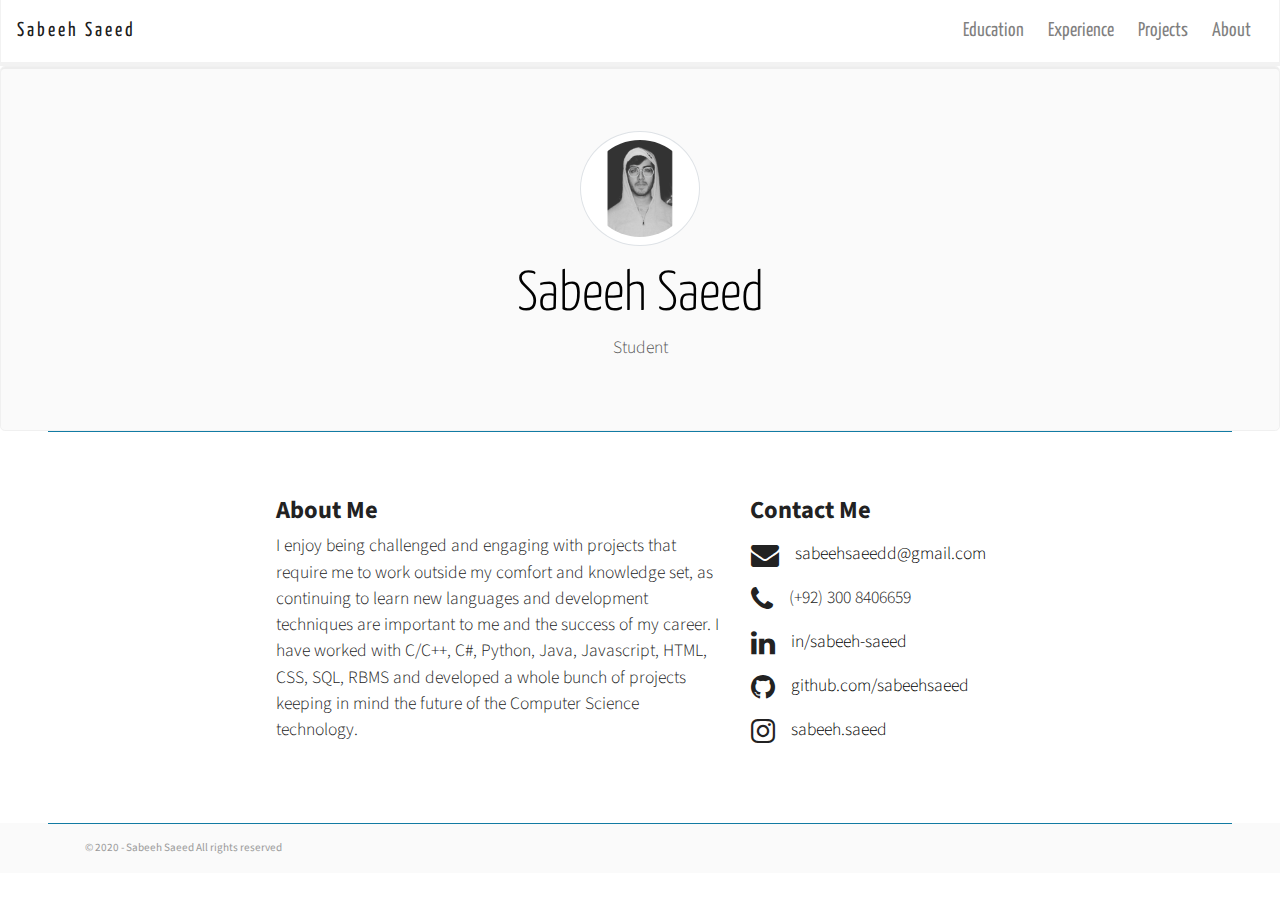
<file: index.html>
<!DOCTYPE html>
<html lang="en">
    <head>
        <title>Sabeeh Saeed - Home</title>
        <meta charset="utf-8">
        <meta name="viewport" content="width=device-width, initial-scale=1, shrink-to-fit=no">

        <!--<link rel="stylesheet" href="https://stackpath.bootstrapcdn.com/bootstrap/4.5.0/css/bootstrap.min.css" integrity="sha384-9aIt2nRpC12Uk9gS9baDl411NQApFmC26EwAOH8WgZl5MYYxFfc+NcPb1dKGj7Sk" crossorigin="anonymous">-->
        <link rel="stylesheet" href="./Assets/css/bootstrap-lumen.css">
        <link rel="stylesheet" href="./Assets/css/main.css">
        <link rel="stylesheet" href="https://fonts.googleapis.com/css?family=Changa">
       
    </head>


    <header>
     
        <nav class="navbar navbar-expand-lg navbar-light bg-light">
            <a class="navbar-brand" href="#">Sabeeh Saeed</a>
            <button class="navbar-toggler" type="button" data-toggle="collapse" data-target="#navbarColor03" aria-controls="navbarColor03" aria-expanded="false" aria-label="Toggle navigation">
            <span class="navbar-toggler-icon"></span>
            </button>
            
            
            <div class="collapse navbar-collapse" id="navbarColor03">
            <ul class="navbar-nav ml-auto">
                <li class="nav-item ">
                <a class="nav-link ml-1 mr-1" href="./Views/Education.html">Education <span class="sr-only">(current)</span></a>
                </li>
                <li class="nav-item">
                <a class="nav-link ml-1 mr-1" href="./Views/Experience.html">Experience</a>
                </li>
                <li class="nav-item ml-1 mr-1">
                <a class="nav-link" href="./Views/Projects.html">Projects</a>
                </li>
                <li class="nav-item ml-1 mr-1">
                <a class="nav-link" href="#">About</a>
                </li>
            </ul>
            
            </div>
        </nav>
     
    </header>

    <body>
        

        <div class="jumbotron text-center mb-0">
            <div class="text-center">
                <a>
                    <img class="border bg-white p-2 rounded-circle profile-picture mb-3" src="Assets/img/dp.png" >
                </a>
            </div>
            <div class="clearfix"> 
                <h1 class="display-4 text-center" >
                    <a href="https://www.linkedin.com/in/sabeeh-saeed/" target="_blank">Sabeeh Saeed</a>
                </h1>

            </div>
            <h2 class="text-secondary lead">
                Student
            </h2>
        </div>

        <hr class="bg-primary ml-5 mr-5 mt-0 mb-0">

        <main class="container p-3 my-5">
          
            <div class="clearfix">
                <div class="row">
                    <div class="col-lg-5 ml-auto" >
                        <h3 class="mb2 font-weight-bold">About Me</h3>
                        <p class="lead">I enjoy being challenged and engaging with projects 
                            that require me to work outside my comfort and knowledge set, as 
                            continuing to learn new languages and development techniques are 
                            important to me and the success of my career. I have worked with 
                            C/C++, C#, Python, Java, Javascript, HTML, CSS, SQL, RBMS and developed
                            a whole bunch of projects keeping in mind the future of the Computer
                            Science technology.
                        </p>
                    </div>

                    <div class="col-lg-3 mr-auto" >
                        <h3 class="mb2 font-weight-bold">Contact Me</h3>
                        <div class="row" >
                            <i class="fa fa-envelope fa-2x m-2 ml-3"></i>
                            <a class=" m-2 lead" href="mailto:sabeehsaeedd@gmail.com" target="_blank" style="color: black;">sabeehsaeedd@gmail.com</a>
                        </div>
                        <div class="row">
                            <i class="fa fa-phone fa-2x m-2 ml-3"></i>
                            <a class=" m-2 lead">(+92) 300 8406659</a>
                        </div>
                        <div class="row">
                            <i class="fa fa-linkedin fa-2x m-2 ml-3"></i>
                            <a class=" m-2 lead" href="https://linkedin.com/in/sabeeh-saeed" target="_blank" style="color: black;">in/sabeeh-saeed</a>
                        </div>
                  
                        <div class="row">
                            <i class="fa fa-github fa-2x m-2 ml-3"></i>
                            <a class=" m-2 lead" href="https://github.com/sabeehsaeed" target="_blank" style="color: black;" >github.com/sabeehsaeed</a>
                        </div>
                        <div class="row">
                            <i class="fa fa-instagram fa-2x m-2 ml-3"></i>
                            <a class=" m-2 lead" href="https://instagram.com/sabeeh.saeed" target="_blank" style="color: black;">sabeeh.saeed</a>
                        </div>
                   
                       
                    </div>

                </div>
            </div>
        </main>
	<!-- Start of ChatBot (www.chatbot.com) code -->
	<script type="text/javascript">
	    window.__be = window.__be || {};
	    window.__be.id = "60547860be8818000724b756";
	    (function() {
		var be = document.createElement('script'); be.type = 'text/javascript'; be.async = true;
		be.src = ('https:' == document.location.protocol ? 'https://' : 'http://') + 'cdn.chatbot.com/widget/plugin.js';
		var s = document.getElementsByTagName('script')[0]; s.parentNode.insertBefore(be, s);
	    })();
	</script>
	<!-- End of ChatBot code -->
    </body>     

   <footer>
       <hr class="bg-primary mx-5">
       <div class="container">
           <div class="row">
               <div class="col-lg-5 mr-auto ml-0">
                    <p class="lead small text-muted">&copy; 2020 - Sabeeh Saeed All rights reserved</p>
               </div>
               <div class="col-lg-5 ml-0">
                    
               </div>
           </div>
       </div>
   </footer>


    <script src="https://code.jquery.com/jquery-3.5.1.slim.min.js" integrity="sha384-DfXdz2htPH0lsSSs5nCTpuj/zy4C+OGpamoFVy38MVBnE+IbbVYUew+OrCXaRkfj" crossorigin="anonymous"></script>
    <script src="https://stackpath.bootstrapcdn.com/bootstrap/4.5.0/js/bootstrap.min.js" integrity="sha384-OgVRvuATP1z7JjHLkuOU7Xw704+h835Lr+6QL9UvYjZE3Ipu6Tp75j7Bh/kR0JKI" crossorigin="anonymous"></script>             
</html>
</file>
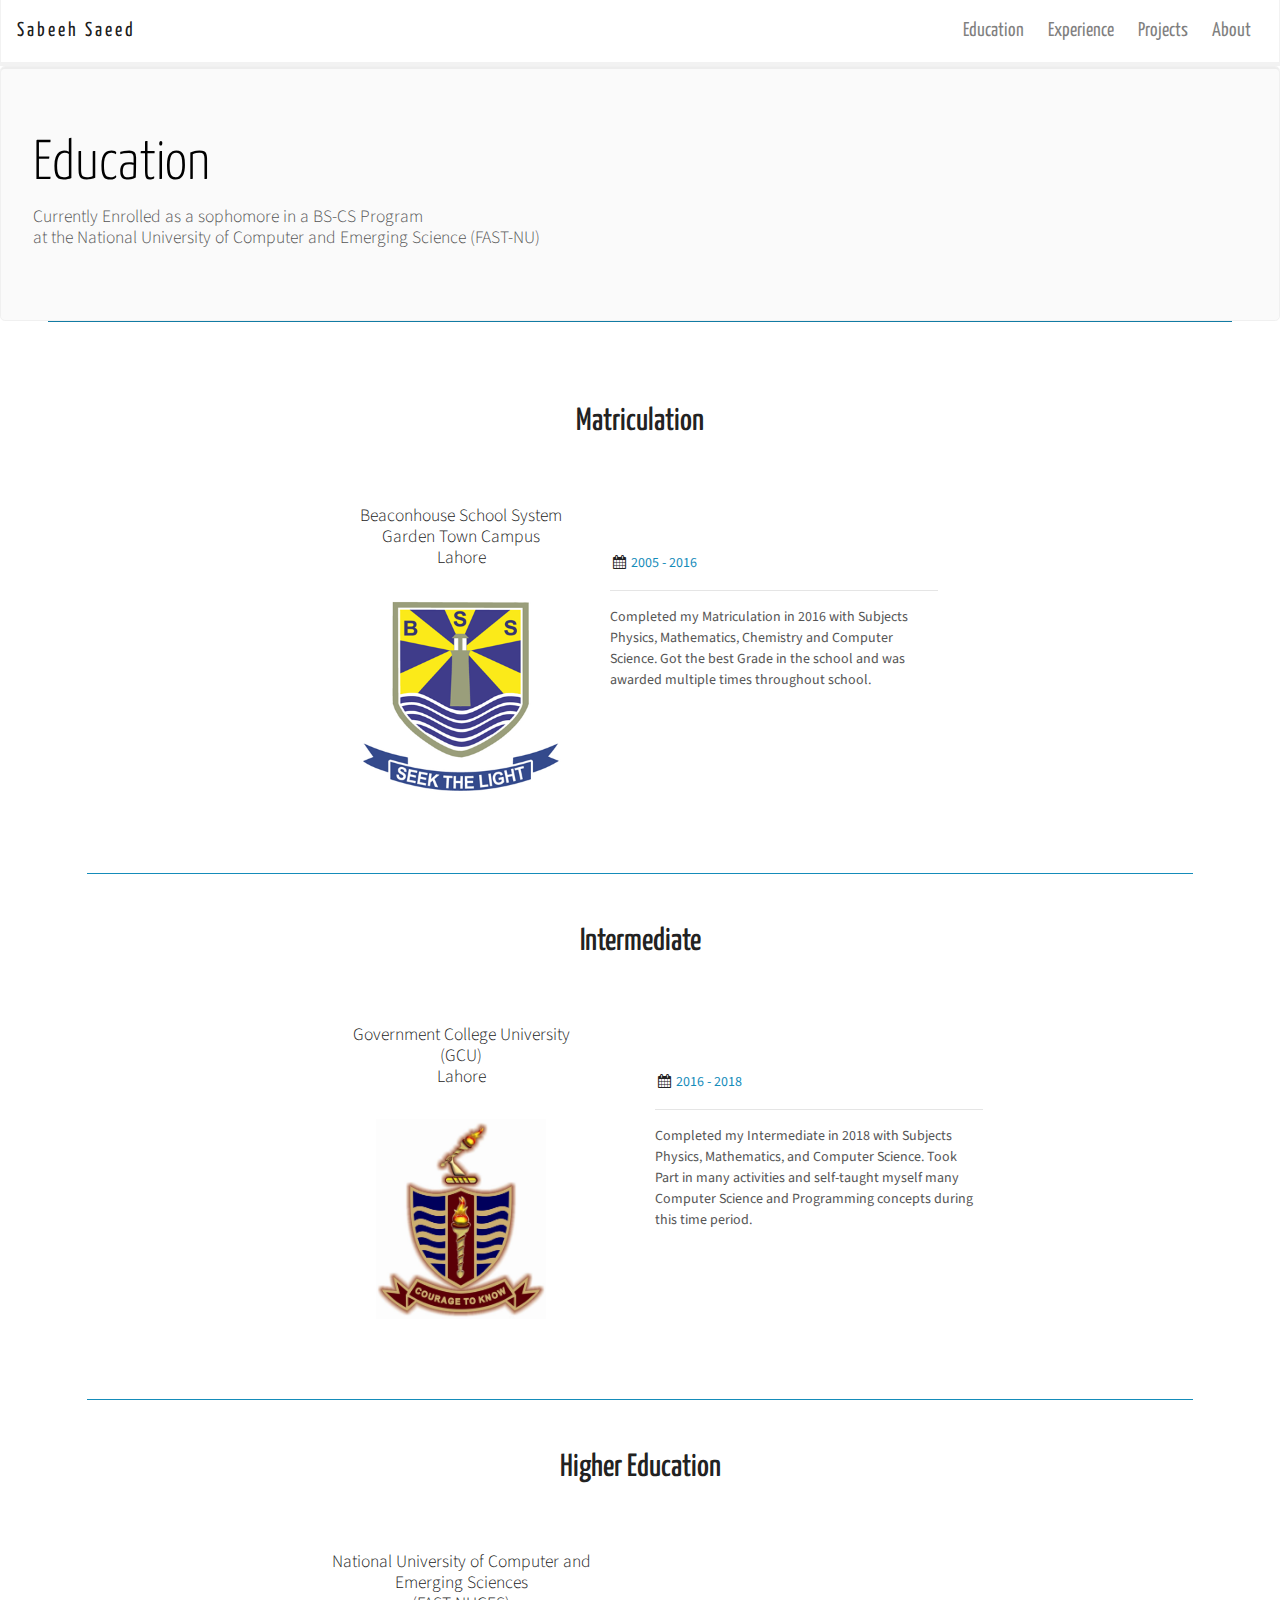
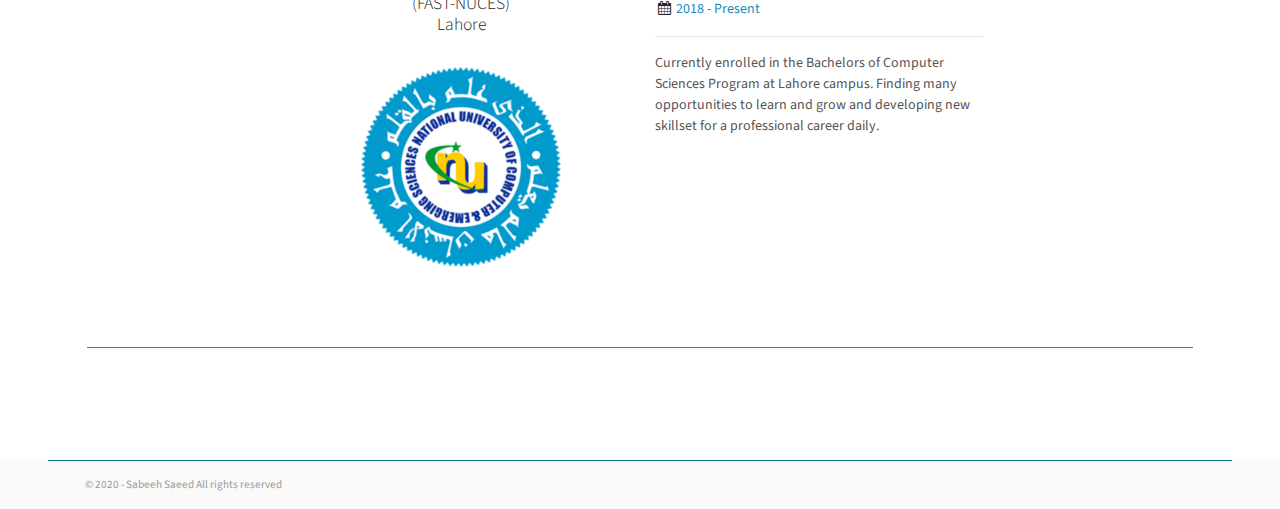
<file: Views/Education.html>
<!DOCTYPE html>
<html lang="en">
    <head>
        <title>Sabeeh Saeed - Education</title>
        <meta charset="utf-8">
        <meta name="viewport" content="width=device-width, initial-scale=1, shrink-to-fit=no">

        <!--<link rel="stylesheet" href="https://stackpath.bootstrapcdn.com/bootstrap/4.5.0/css/bootstrap.min.css" integrity="sha384-9aIt2nRpC12Uk9gS9baDl411NQApFmC26EwAOH8WgZl5MYYxFfc+NcPb1dKGj7Sk" crossorigin="anonymous">-->
        <link rel="stylesheet" type="text/css" href="../Assets/css/bootstrap-lumen.css">
        <link rel="stylesheet" href="../Assets/css/main.css">
    </head>


    <header>
     
        <nav class="navbar navbar-expand-lg navbar-light bg-light">
            <a class="navbar-brand" href="../index.html">Sabeeh Saeed</a>
            <button class="navbar-toggler" type="button" data-toggle="collapse" data-target="#navbarColor03" aria-controls="navbarColor03" aria-expanded="false" aria-label="Toggle navigation">
            <span class="navbar-toggler-icon"></span>
            </button>
            
            
            <div class="collapse navbar-collapse" id="navbarColor03">
            <ul class="navbar-nav ml-auto">
                <li class="nav-item ">
                <a class="nav-link ml-1 mr-1" href="#">Education <span class="sr-only">(current)</span></a>
                </li>
                <li class="nav-item">
                <a class="nav-link ml-1 mr-1" href="./Experience.html">Experience</a>
                </li>
                <li class="nav-item ml-1 mr-1">
                <a class="nav-link" href="./Projects.html">Projects</a>
                </li>
                <li class="nav-item ml-1 mr-1">
                <a class="nav-link" href="#">About</a>
                </li>
            </ul>
            
            </div>
        </nav>
     
    </header>

    <body>
        
    

        <div class="jumbotron mb-0 ">
            <div class="clearfix"> 
                <h1 class="display-4" >
                    <a>Education</a>
                </h1>
            </div>
            <h2 class="text-secondary lead">
                Currently Enrolled as a sophomore in a BS-CS Program <br> at the National University
                of Computer and Emerging Science (FAST-NU)
            </h2>
        </div>

        <hr class="bg-primary ml-5 mr-5 mt-0 mb-0">

        
        <main class="container p-3 my-5">
            
            <div class="clearfix m-3">
                <h3 class="YanoneKaffee text-center"> Matriculation</h3>
                <div class="row border-bottom border-primary mt-5 mb-5 p-3 pb-5">
                    <div class="col-lg-3 ml-auto" >
                        <h3 class="mb2 lead text-center ">Beaconhouse School System <br> Garden Town Campus<br>Lahore </h3>
                        <img class="ml-auto mr-auto schoollogo" src="../Assets/img/bss.png" style="display: block;"></img>
                    </div>
    
                    <div class="col-lg-4 mr-auto mt-5" >
                        <i class="fa fa-fw fa-calendar"></i>
                        <time class="text-primary" datetime="2005">
                            2005 - 2016
                        </time>
                        <hr>
                        <p class="text-secondary">
                            Completed my Matriculation in 2016 with Subjects Physics, Mathematics, Chemistry and
                            Computer Science. Got the best Grade in the school and was awarded multiple times
                            throughout school.
                        </p>
                    </div>
                </div>
            </div>

            <div class="clearfix m-3">
                <h3 class="YanoneKaffee text-center"> Intermediate</h3>
                <div class="row border-bottom border-primary mt-5 mb-5 p-3 pb-5">
                    <div class="col-lg-4 ml-auto" >
                        <h3 class="mb2 lead text-center">Government College University <br> (GCU)<br>Lahore </h3>
                        <img class="ml-auto mr-auto schoollogo" src="../Assets/img/gcu.png" style="display: block;"></img>
                    </div>
    
                    <div class="col-lg-4 mr-auto mt-5" >
                        <i class="fa fa-fw fa-calendar"></i>
                        <time class="text-primary" datetime="2005">
                            2016 - 2018
                        </time>
                        <hr>
                        <p class="text-secondary">
                            Completed my Intermediate in 2018 with Subjects Physics, Mathematics, and
                            Computer Science. Took Part in many activities and self-taught myself many
                            Computer Science and Programming concepts during this time period.
                        </p>
                    </div>
                </div>
            </div>

            <div class="clearfix m-3">
                <h3 class="YanoneKaffee text-center"> Higher Education</h3>
                <div class="row border-bottom border-primary mt-5 mb-5 p-3 pb-5">
                    <div class="col-lg-4 ml-auto" >
                        <h3 class="mb-2 lead text-center">National University of Computer and Emerging
                            Sciences <br> (FAST-NUCES)<br>Lahore </h3>
                        <img class="ml-auto mr-auto schoollogo" src="../Assets/img/fast.png" style="display: block;"></img>
                    </div>
    
                    <div class="col-lg-4 mr-auto mt-5" >
                        <i class="fa fa-fw fa-calendar"></i>
                        <time class="text-primary" datetime="2005">
                            2018 - Present
                        </time>
                        <hr>
                        <p class="text-secondary">
                            Currently enrolled in the Bachelors of Computer Sciences Program
                            at Lahore campus. Finding many opportunities to learn and grow
                            and developing new skillset for a professional career daily.
                        </p>
                    </div>
                </div>
            </div>
        </main>
        
        
    </body>     

   <footer>
       <hr class="bg-primary mx-5">
       <div class="container">
           <div class="row">
               <div class="col-lg-5 mr-auto ml-0">
                    <p class="lead small text-muted">&copy; 2020 - Sabeeh Saeed All rights reserved</p>
               </div>
               <div class="col-lg-5 ml-0">
                    
               </div>
           </div>
       </div>
   </footer>


    <script src="https://code.jquery.com/jquery-3.5.1.slim.min.js" integrity="sha384-DfXdz2htPH0lsSSs5nCTpuj/zy4C+OGpamoFVy38MVBnE+IbbVYUew+OrCXaRkfj" crossorigin="anonymous"></script>
    <script src="https://stackpath.bootstrapcdn.com/bootstrap/4.5.0/js/bootstrap.min.js" integrity="sha384-OgVRvuATP1z7JjHLkuOU7Xw704+h835Lr+6QL9UvYjZE3Ipu6Tp75j7Bh/kR0JKI" crossorigin="anonymous"></script>             
</html>
</file>
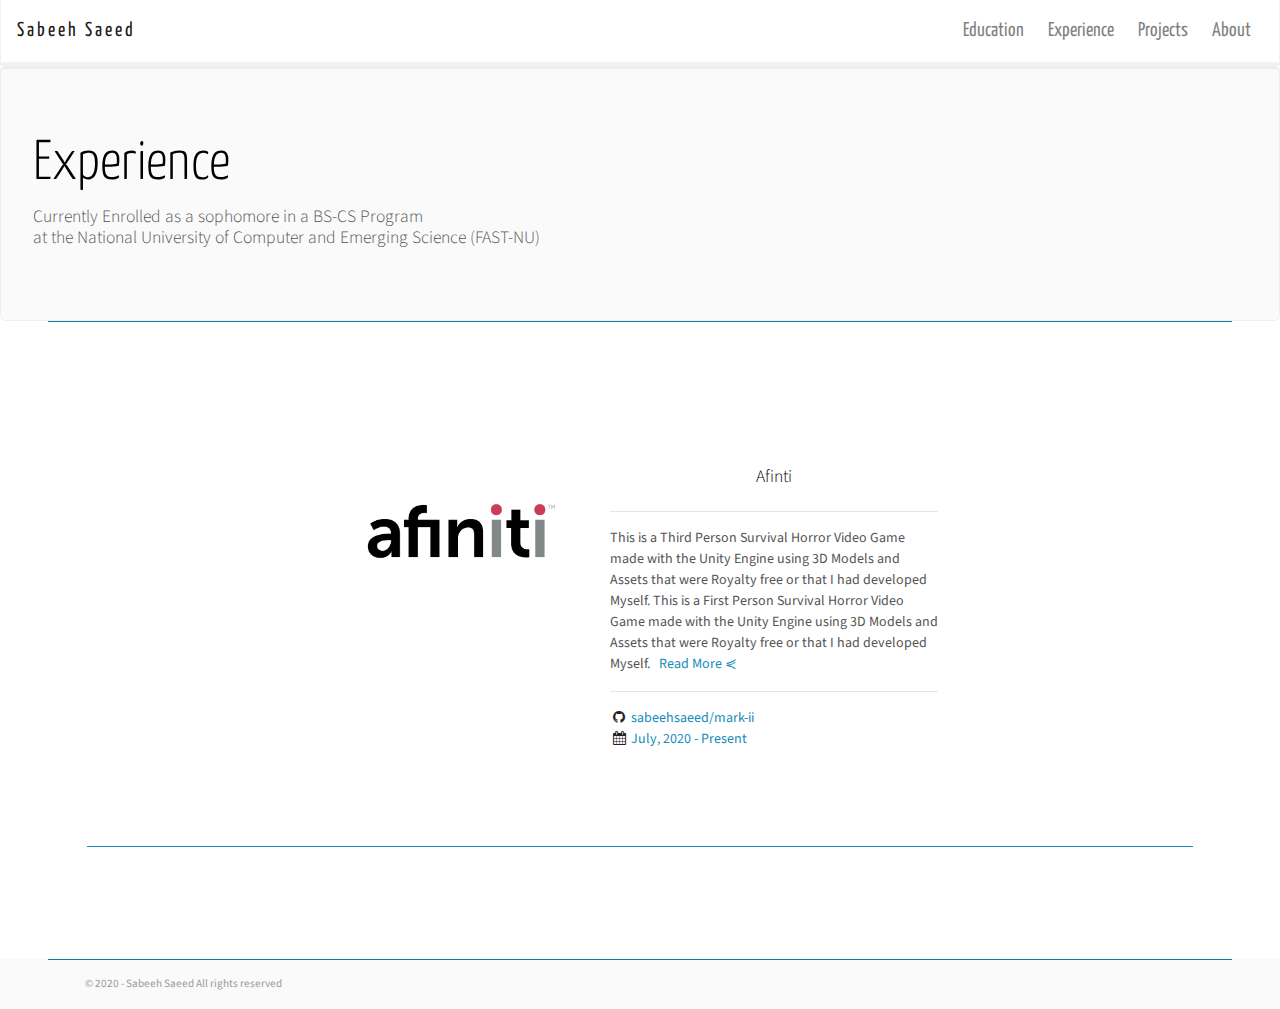
<file: Views/Experience.html>
<!DOCTYPE html>
<html lang="en">
    <head>
        <title>Sabeeh Saeed - Education</title>
        <meta charset="utf-8">
        <meta name="viewport" content="width=device-width, initial-scale=1, shrink-to-fit=no">

        <!--<link rel="stylesheet" href="https://stackpath.bootstrapcdn.com/bootstrap/4.5.0/css/bootstrap.min.css" integrity="sha384-9aIt2nRpC12Uk9gS9baDl411NQApFmC26EwAOH8WgZl5MYYxFfc+NcPb1dKGj7Sk" crossorigin="anonymous">-->
        <link rel="stylesheet" type="text/css" href="../Assets/css/bootstrap-lumen.css">
        <link rel="stylesheet" href="../Assets/css/main.css">
    </head>


    <header>
     
        <nav class="navbar navbar-expand-lg navbar-light bg-light">
            <a class="navbar-brand" href="../index.html">Sabeeh Saeed</a>
            <button class="navbar-toggler" type="button" data-toggle="collapse" data-target="#navbarColor03" aria-controls="navbarColor03" aria-expanded="false" aria-label="Toggle navigation">
            <span class="navbar-toggler-icon"></span>
            </button>
            
            
            <div class="collapse navbar-collapse" id="navbarColor03">
            <ul class="navbar-nav ml-auto">
                <li class="nav-item ">
                <a class="nav-link ml-1 mr-1" href="./Education.html">Education <span class="sr-only">(current)</span></a>
                </li>
                <li class="nav-item">
                <a class="nav-link ml-1 mr-1" href="#">Experience</a>
                </li>
                <li class="nav-item ml-1 mr-1">
                <a class="nav-link" href="./Projects.html">Projects</a>
                </li>
                <li class="nav-item ml-1 mr-1">
                <a class="nav-link" href="#">About</a>
                </li>
            </ul>
            
            </div>
        </nav>
     
    </header>

    <body>
        
    

        <div class="jumbotron mb-0 ">
            <div class="clearfix"> 
                <h1 class="display-4" >
                    <a>Experience</a>
                </h1>
            </div>
            <h2 class="text-secondary lead">
                Currently Enrolled as a sophomore in a BS-CS Program <br> at the National University
                of Computer and Emerging Science (FAST-NU)
            </h2>
        </div>

        <hr class="bg-primary ml-5 mr-5 mt-0 mb-0">

        
        <main class="container p-3 my-5">
            
            <div class="clearfix m-3">
                <div class="row border-bottom border-primary mt-5 mb-5 p-3 pb-5">
                    <div class="col-lg-3 ml-auto" >
                        <img class="mx-auto mt-5 schoollogo" src="../Assets/img/afiniti.png" style="display: block;"></img>
                    </div>
    
                    <div class="col-lg-4 mr-auto mt-3 pb-5" >
                    
                        <h3 class="mb-4 lead text-center" ><a href="#" style="color: black;">Afinti<br></a></h3>
                    
                        <hr>
                        <p class="text-secondary">
                            This is a Third Person Survival Horror Video Game made with the Unity 
                            Engine using 3D Models and Assets that were Royalty free or that I had
                            developed Myself. This is a First Person Survival Horror Video Game made 
                            with the Unity Engine using 3D Models and Assets that were Royalty free
                            or that I had developed Myself. 
                            <a href="./Projects/gd-0.html"> &nbsp; Read More &cuepr;</a>
                        </p>

                        <hr>

                        <div>
                            <i class="fa fa-fw fa-github"></i>
                            <a href="https://github.com/sabeehsaeed" target="_blank">sabeehsaeed/mark-ii</a>
                            <br>
                            <i class="fa fa-fw fa-calendar"></i>
                            <time class="text-primary" datetime="2005">
                                July, 2020 - Present
                            </time>
                        </div>
                    </div>
                </div>
            </div>

        </main>
        
        
    </body>     

   <footer>
       <hr class="bg-primary mx-5">
       <div class="container">
           <div class="row">
               <div class="col-lg-5 mr-auto ml-0">
                    <p class="lead small text-muted">&copy; 2020 - Sabeeh Saeed All rights reserved</p>
               </div>
               <div class="col-lg-5 ml-0">
                    
               </div>
           </div>
       </div>
   </footer>


    <script src="https://code.jquery.com/jquery-3.5.1.slim.min.js" integrity="sha384-DfXdz2htPH0lsSSs5nCTpuj/zy4C+OGpamoFVy38MVBnE+IbbVYUew+OrCXaRkfj" crossorigin="anonymous"></script>
    <script src="https://stackpath.bootstrapcdn.com/bootstrap/4.5.0/js/bootstrap.min.js" integrity="sha384-OgVRvuATP1z7JjHLkuOU7Xw704+h835Lr+6QL9UvYjZE3Ipu6Tp75j7Bh/kR0JKI" crossorigin="anonymous"></script>             
</html>
</file>
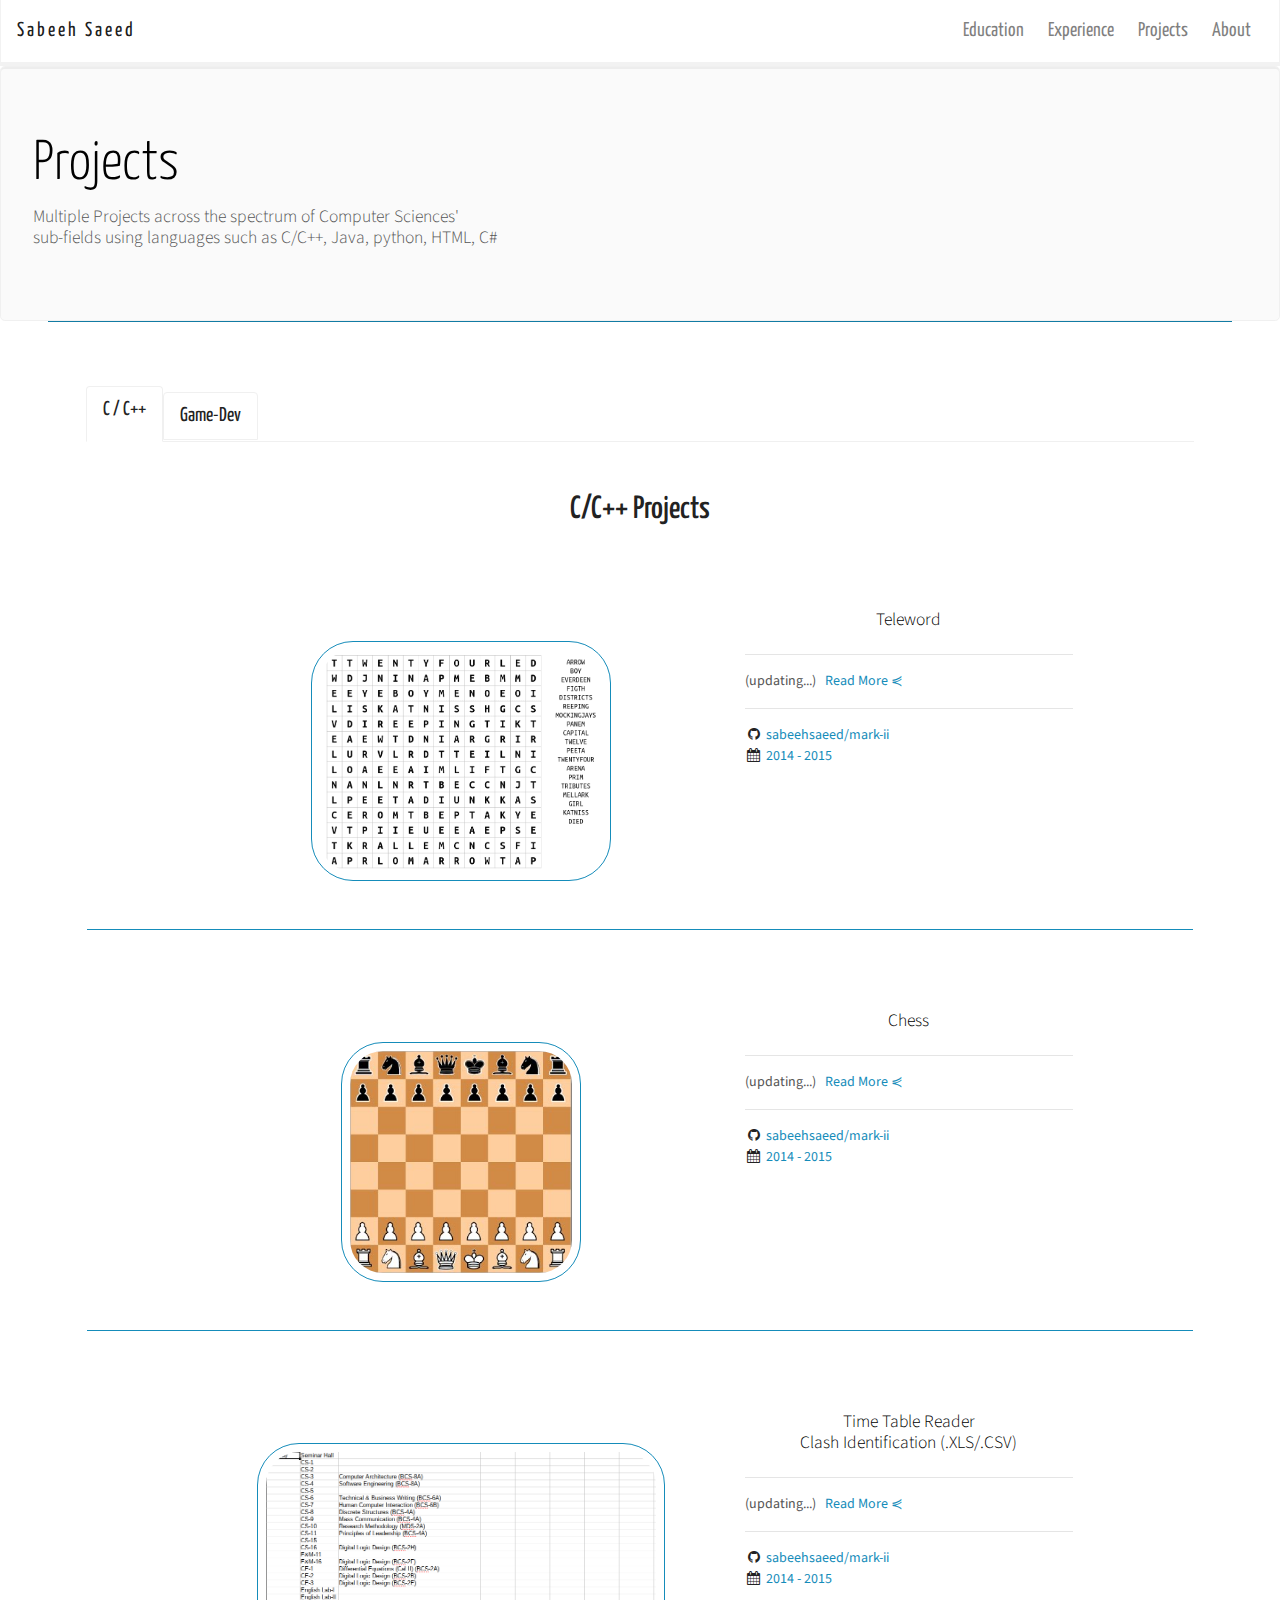
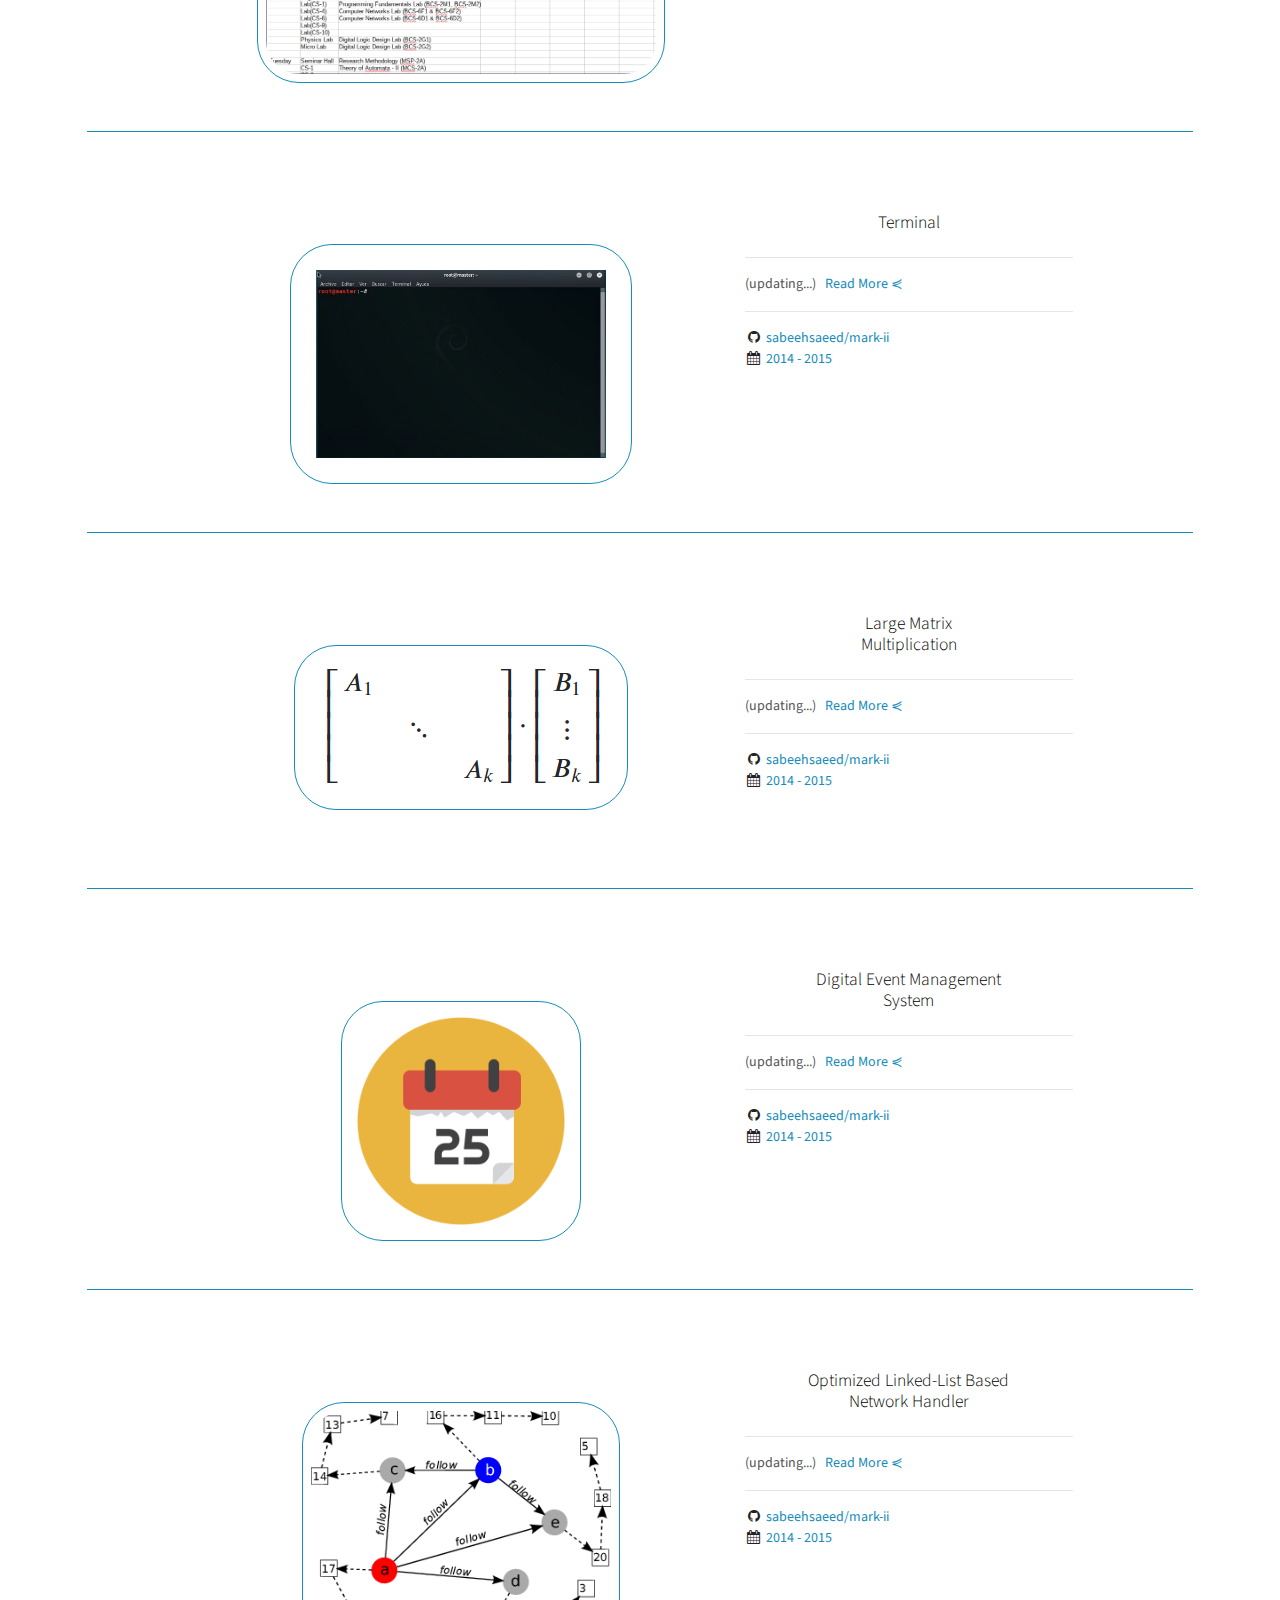
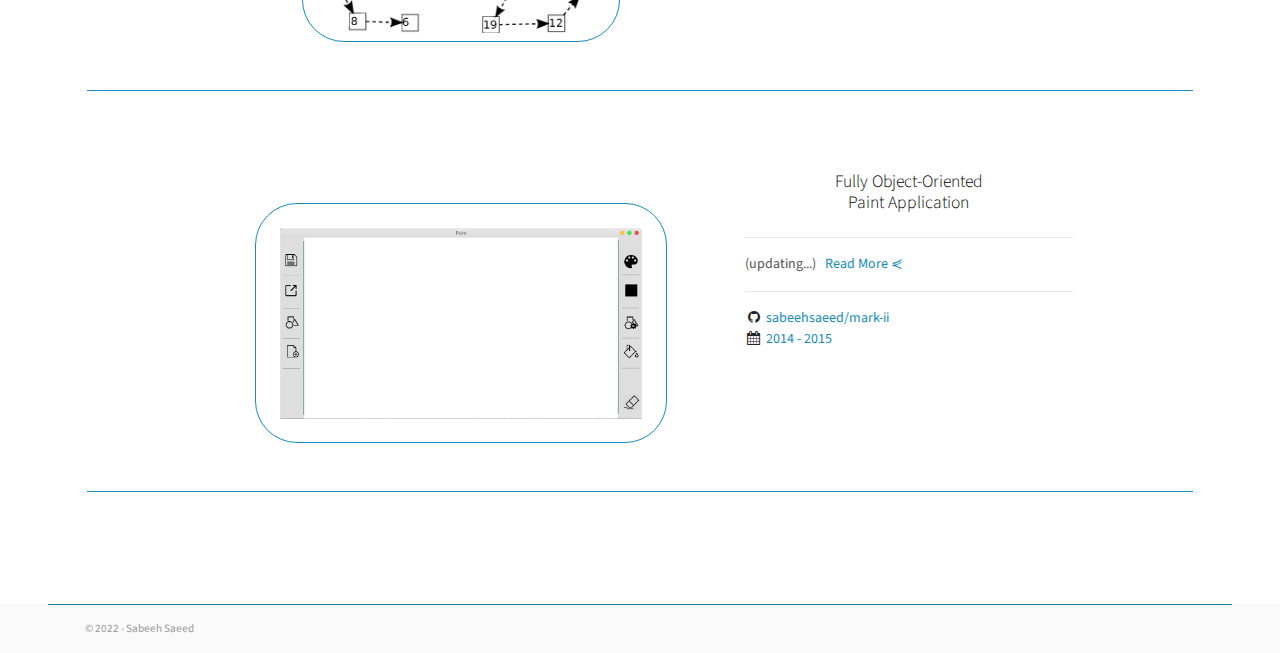
<file: Views/Projects.html>
<!DOCTYPE html>
<html lang="en">
    <head>
        <title>Sabeeh Saeed - Projects</title>
        <meta charset="utf-8">
        <meta name="viewport" content="width=device-width, initial-scale=1, shrink-to-fit=no">

        <!--<link rel="stylesheet" href="https://stackpath.bootstrapcdn.com/bootstrap/4.5.0/css/bootstrap.min.css" integrity="sha384-9aIt2nRpC12Uk9gS9baDl411NQApFmC26EwAOH8WgZl5MYYxFfc+NcPb1dKGj7Sk" crossorigin="anonymous">-->
        <link rel="stylesheet" type="text/css" href="../Assets/css/bootstrap-lumen.css">
        <link rel="stylesheet" href="../Assets/css/main.css">
    </head>


    <header>
     
        <nav class="navbar navbar-expand-lg navbar-light bg-light">
            <a class="navbar-brand" href="../index.html">Sabeeh Saeed</a>
            <button class="navbar-toggler" type="button" data-toggle="collapse" data-target="#navbarColor03" aria-controls="navbarColor03" aria-expanded="false" aria-label="Toggle navigation">
            <span class="navbar-toggler-icon"></span>
            </button>
            
            
            <div class="collapse navbar-collapse" id="navbarColor03">
            <ul class="navbar-nav ml-auto">
                <li class="nav-item ">
                <a class="nav-link ml-1 mr-1" href="./Education.html">Education <span class="sr-only">(current)</span></a>
                </li>
                <li class="nav-item">
                <a class="nav-link ml-1 mr-1" href="./Experience.html">Experience</a>
                </li>
                <li class="nav-item ml-1 mr-1">
                <a class="nav-link" href="#">Projects</a>
                </li>
                <li class="nav-item ml-1 mr-1">
                <a class="nav-link" href="#">About</a>
                </li>
            </ul>
            
            </div>
        </nav>
     
    </header>

    <body>
        
    

        <div class="jumbotron mb-0 ">
            <div class="clearfix"> 
                <h1 class="display-4" >
                    <a>Projects</a>
                </h1>
            </div>
            <h2 class="text-secondary lead">
                Multiple Projects across the spectrum of Computer Sciences' <br> 
                sub-fields using languages such as C/C++, Java, python, HTML, C#
            </h2>
        </div>

        <hr class="bg-primary ml-5 mr-5 mt-0 mb-0">

        
        <main class="container p-3 my-5">

            <ul class="nav nav-tabs">
                <li class="nav-item">
                  <a class="nav-link active" data-toggle="tab" href="#cplusplus">C / C++</a>
                </li>
                <li class="nav-item">
                  <a class="nav-link " data-toggle="tab" href="#gamedev">Game-Dev</a>
                </li>
            </ul>

              <!-- Tabs -->
              <div class="tab-content">

                <!--C++-->
                <div class="tab-pane fade active show my-5" id="cplusplus">
                    
                    <h3 class="YanoneKaffee text-center"> C/C++ Projects</h3>

                    <!--CPP-0-->
                    <div class="clearfix m-3">
                        <div class="row border-bottom border-primary mt-5 mb-5 p-3 pb-5">
                            <div class="col-lg-6 ml-auto" >
                                <img class="mx-auto mt-5 border-primary border bg-light p-2 project-thumb" src="../Assets/img/project-imgs/cpp-0/thumb.png" style="display: block;"></img>
                            </div>
            
                            <div class="col-lg-4 mr-auto mt-3 pb-5" >
                            
                                <h3 class="mb-4 lead text-center" ><a href="#" style="color: black;">Teleword<br></a></h3>
                            
                                <hr>
                                <p class="text-secondary">
                                    (updating...)
                                    <a href="./Projects/gd-0.html"> &nbsp; Read More &cuepr;</a>
                                </p>

                                <hr>

                                <div>
                                    <i class="fa fa-fw fa-github"></i>
                                    <a href="https://github.com/sabeehsaeed" target="_blank">sabeehsaeed/mark-ii</a>
                                    <br>
                                    <i class="fa fa-fw fa-calendar"></i>
                                    <time class="text-primary" datetime="2005">
                                        2014 - 2015
                                    </time>
                                </div>
                            </div>
                        </div>
                    </div>

                     <!--CPP-1-->
                     <div class="clearfix m-3">
                        <div class="row border-bottom border-primary mt-5 mb-5 p-3 pb-5">
                            <div class="col-lg-6 ml-auto" >
                                <img class="mx-auto mt-5 border-primary border bg-light p-2 project-thumb" src="../Assets/img/project-imgs/cpp-1/thumb.png" style="display: block;"></img>
                            </div>
            
                            <div class="col-lg-4 mr-auto mt-3 pb-5" >
                            
                                <h3 class="mb-4 lead text-center" ><a href="#" style="color: black;">Chess<br></a></h3>
                            
                                <hr>
                                <p class="text-secondary">
                                    (updating...)
                                    <a href="./Projects/gd-0.html"> &nbsp; Read More &cuepr;</a>
                                </p>

                                <hr>

                                <div>
                                    <i class="fa fa-fw fa-github"></i>
                                    <a href="https://github.com/sabeehsaeed" target="_blank">sabeehsaeed/mark-ii</a>
                                    <br>
                                    <i class="fa fa-fw fa-calendar"></i>
                                    <time class="text-primary" datetime="2005">
                                        2014 - 2015
                                    </time>
                                </div>
                            </div>
                        </div>
                    </div>
                
                    <!--CPP-2-->
                    <div class="clearfix m-3">
                        <div class="row border-bottom border-primary mt-5 mb-5 p-3 pb-5">
                            <div class="col-lg-6 ml-auto" >
                                <img class="mx-auto mt-5 border-primary border bg-light p-2 project-thumb" src="../Assets/img/project-imgs/cpp-2/thumb.png" style="display: block;"></img>
                            </div>
            
                            <div class="col-lg-4 mr-auto mt-3 pb-5" >
                            
                                <h3 class="mb-4 lead text-center" ><a href="#" style="color: black;">Time Table Reader<br> Clash Identification (.XLS/.CSV)</a></h3>
                            
                                <hr>
                                <p class="text-secondary">
                                    (updating...)
                                    <a href="./Projects/gd-0.html"> &nbsp; Read More &cuepr;</a>
                                </p>

                                <hr>

                                <div>
                                    <i class="fa fa-fw fa-github"></i>
                                    <a href="https://github.com/sabeehsaeed" target="_blank">sabeehsaeed/mark-ii</a>
                                    <br>
                                    <i class="fa fa-fw fa-calendar"></i>
                                    <time class="text-primary" datetime="2005">
                                        2014 - 2015
                                    </time>
                                </div>
                            </div>
                        </div>
                    </div>

                    <!--CPP-3-->
                    <div class="clearfix m-3">
                        <div class="row border-bottom border-primary mt-5 mb-5 p-3 pb-5">
                            <div class="col-lg-6 ml-auto" >
                                <img class="mx-auto mt-5 border-primary border bg-light p-2 project-thumb" src="../Assets/img/project-imgs/cpp-3/thumb.png" style="display: block;"></img>
                            </div>
            
                            <div class="col-lg-4 mr-auto mt-3 pb-5" >
                            
                                <h3 class="mb-4 lead text-center" ><a href="#" style="color: black;">Terminal<br></a></h3>
                            
                                <hr>
                                <p class="text-secondary">
                                    (updating...)
                                    <a href="./Projects/gd-0.html"> &nbsp; Read More &cuepr;</a>
                                </p>

                                <hr>

                                <div>
                                    <i class="fa fa-fw fa-github"></i>
                                    <a href="https://github.com/sabeehsaeed" target="_blank">sabeehsaeed/mark-ii</a>
                                    <br>
                                    <i class="fa fa-fw fa-calendar"></i>
                                    <time class="text-primary" datetime="2005">
                                        2014 - 2015
                                    </time>
                                </div>
                            </div>
                        </div>
                    </div>

                    <!--CPP-4-->
                    <div class="clearfix m-3">
                        <div class="row border-bottom border-primary mt-5 mb-5 p-3 pb-5">
                            <div class="col-lg-6 ml-auto" >
                                <img class="mx-auto mt-5 border-primary border bg-light p-2 project-thumb" src="../Assets/img/project-imgs/cpp-4/thumb.png" style="display: block;"></img>
                            </div>
            
                            <div class="col-lg-4 mr-auto mt-3 pb-5" >
                            
                                <h3 class="mb-4 lead text-center" ><a href="#" style="color: black;">Large Matrix<br> Multiplication</a></h3>
                            
                                <hr>
                                <p class="text-secondary">
                                    (updating...)
                                    <a href="./Projects/gd-0.html"> &nbsp; Read More &cuepr;</a>
                                </p>

                                <hr>

                                <div>
                                    <i class="fa fa-fw fa-github"></i>
                                    <a href="https://github.com/sabeehsaeed" target="_blank">sabeehsaeed/mark-ii</a>
                                    <br>
                                    <i class="fa fa-fw fa-calendar"></i>
                                    <time class="text-primary" datetime="2005">
                                        2014 - 2015
                                    </time>
                                </div>
                            </div>
                        </div>
                    </div>

                    <!--CPP-5-->
                    <div class="clearfix m-3">
                        <div class="row border-bottom border-primary mt-5 mb-5 p-3 pb-5">
                            <div class="col-lg-6 ml-auto" >
                                <img class="mx-auto mt-5 border-primary border bg-light p-2 project-thumb" src="../Assets/img/project-imgs/cpp-5/thumb.png" style="display: block;"></img>
                            </div>
            
                            <div class="col-lg-4 mr-auto mt-3 pb-5" >
                            
                                <h3 class="mb-4 lead text-center" ><a href="#" style="color: black;">Digital Event Management<br>System</a></h3>
                            
                                <hr>
                                <p class="text-secondary">
                                    (updating...)
                                    <a href="./Projects/gd-0.html"> &nbsp; Read More &cuepr;</a>
                                </p>

                                <hr>

                                <div>
                                    <i class="fa fa-fw fa-github"></i>
                                    <a href="https://github.com/sabeehsaeed" target="_blank">sabeehsaeed/mark-ii</a>
                                    <br>
                                    <i class="fa fa-fw fa-calendar"></i>
                                    <time class="text-primary" datetime="2005">
                                        2014 - 2015
                                    </time>
                                </div>
                            </div>
                        </div>
                    </div>

                    <!--CPP-6-->
                    <div class="clearfix m-3">
                        <div class="row border-bottom border-primary mt-5 mb-5 p-3 pb-5">
                            <div class="col-lg-6 ml-auto" >
                                <img class="mx-auto mt-5 border-primary border bg-light p-2 project-thumb" src="../Assets/img/project-imgs/cpp-6/thumb.png" style="display: block;"></img>
                            </div>
            
                            <div class="col-lg-4 mr-auto mt-3 pb-5" >
                            
                                <h3 class="mb-4 lead text-center" ><a href="#" style="color: black;">Optimized Linked-List Based<br>Network Handler</a></h3>
                            
                                <hr>
                                <p class="text-secondary">
                                    (updating...)
                                    <a href="./Projects/gd-0.html"> &nbsp; Read More &cuepr;</a>
                                </p>

                                <hr>

                                <div>
                                    <i class="fa fa-fw fa-github"></i>
                                    <a href="https://github.com/sabeehsaeed" target="_blank">sabeehsaeed/mark-ii</a>
                                    <br>
                                    <i class="fa fa-fw fa-calendar"></i>
                                    <time class="text-primary" datetime="2005">
                                        2014 - 2015
                                    </time>
                                </div>
                            </div>
                        </div>
                    </div>

                    <!--CPP-7-->
                    <div class="clearfix m-3">
                        <div class="row border-bottom border-primary mt-5 mb-5 p-3 pb-5">
                            <div class="col-lg-6 ml-auto" >
                                <img class="mx-auto mt-5 border-primary border bg-light p-2 project-thumb" src="../Assets/img/project-imgs/cpp-7/thumb.png" style="display: block;"></img>
                            </div>
            
                            <div class="col-lg-4 mr-auto mt-3 pb-5" >
                            
                                <h3 class="mb-4 lead text-center" ><a href="#" style="color: black;">Fully Object-Oriented<br>Paint Application</a></h3>
                            
                                <hr>
                                <p class="text-secondary">
                                    (updating...) 
                                    <a href="./Projects/gd-0.html"> &nbsp; Read More &cuepr;</a>
                                </p>

                                <hr>

                                <div>
                                    <i class="fa fa-fw fa-github"></i>
                                    <a href="https://github.com/sabeehsaeed" target="_blank">sabeehsaeed/mark-ii</a>
                                    <br>
                                    <i class="fa fa-fw fa-calendar"></i>
                                    <time class="text-primary" datetime="2005">
                                        2014 - 2015
                                    </time>
                                </div>
                            </div>
                        </div>
                    </div>




                </div>


                <!-- Game Development -->
                <div class="tab-pane fade my-5" id="gamedev">

                    <h3 class="YanoneKaffee text-center"> Game Development Projects</h3>
                    
                    <!--GD-0-->
                    <div class="clearfix m-3">
                        <div class="row border-bottom border-primary mt-5 mb-5 p-3 pb-5">
                            <div class="col-lg-6 ml-auto" >
                                <img class="mx-auto mt-5 border-primary border bg-light p-2 project-thumb" src="../Assets/img/project-imgs/gd-0/thumb.png" style="display: block;"></img>
                            </div>
            
                            <div class="col-lg-4 mr-auto mt-3 pb-5" >
                            
                                <h3 class="mb-4 lead text-center" ><a href="#" style="color: black;">Third Person <br> Adventure and Puzzle </a></h3>
                            
                                <hr>
                                <p class="text-secondary">
                                    (updating...)
                                    <a href="./Projects/gd-0.html"> &nbsp; Read More &cuepr;</a>
                                </p>

                                <hr>

                                <div>
                                    <i class="fa fa-fw fa-github"></i>
                                    <a href="https://github.com/sabeehsaeed" target="_blank">sabeehsaeed/mark-ii</a>
                                    <br>
                                    <i class="fa fa-fw fa-calendar"></i>
                                    <time class="text-primary" datetime="2005">
                                        2014 - 2015
                                    </time>
                                </div>
                            </div>
                        </div>
                    </div>

                    <!--GD-1-->
                    <div class="clearfix m-3">
                        <div class="row border-bottom border-primary mt-5 mb-5 p-3 pb-5">
                            <div class="col-lg-6 ml-auto" >
                                <img class="mx-auto mt-5 border-primary border bg-light p-2 project-thumb" src="../Assets/img/project-imgs/gd-1/thumb.png" style="display: block;"></img>
                            </div>
            
                            <div class="col-lg-4 mr-auto mt-3 pb-5" >
                            
                                <h3 class="mb-4 lead text-center" ><a href="#" style="color: black;">First Person <br> Survival Horror </a></h3>
                            
                                <hr>
                                <p class="text-secondary">
                                    This is a First Person Survival Horror Video Game made with the Unity 
                                    Engine using 3D Models and Assets that were Royalty free or that I had
                                    developed Myself.
                                    <a href="./Projects/gd-1.html"> &nbsp; Read More &cuepr;</a>
                                </p>

                                <hr>

                                <div>
                                    <i class="fa fa-fw fa-github"></i>
                                    <a href="https://github.com/sabeehsaeed" target="_blank">sabeehsaeed/mark-ii</a>
                                    <br>
                                    <i class="fa fa-fw fa-calendar"></i>
                                    <time class="text-primary" datetime="2005">
                                        2017 - 2018
                                    </time>
                                </div>
                            </div>
                        </div>
                    </div>

                    <!--GD-2-->
                    <div class="clearfix m-3">
                        <div class="row border-bottom border-primary mt-5 mb-5 p-3 pb-5">
                            <div class="col-lg-6 ml-auto" >
                                <img class="mx-auto mt-5 border-primary border bg-light p-2 project-thumb" src="../Assets/img/project-imgs/gd-2/thumb.png" style="display: block;"></img>
                            </div>
            
                            <div class="col-lg-4 mr-auto mt-3 pb-5" >
                            
                                <h3 class="mb-4 lead text-center" ><a href="#" style="color: black;">First Person <br> Psychological  </a></h3>
                            
                                <hr>
                                <p class="text-secondary">
                                    This is a First Person Psychological Thriller Teaser made with the both 
                                    Unreal Engine and Unity Engine using 3D Models and Assets that were Royalty free or that I had
                                    developed Myself
                                    <a href="./Projects/gd-1.html"> &nbsp; Read More &cuepr;</a>
                                </p>

                                <hr>

                                <div>
                                    <i class="fa fa-fw fa-github"></i>
                                    <a href="https://github.com/sabeehsaeed" target="_blank">sabeehsaeed/mark-ii</a>
                                    <br>
                                    <i class="fa fa-fw fa-calendar"></i>
                                    <time class="text-primary" datetime="2005">
                                        2016 - 2018
                                    </time>
                                </div>
                            </div>
                        </div>
                    </div>
                </div>
        </main>
    </body>     

   <footer>
       <hr class="bg-primary mx-5">
       <div class="container">
           <div class="row">
               <div class="col-lg-5 mr-auto ml-0">
                    <p class="lead small text-muted">&copy; 2022 - Sabeeh Saeed</p>
               </div>
               <div class="col-lg-5 ml-0">
                    
               </div>
           </div>
       </div>
   </footer>


    <script src="https://code.jquery.com/jquery-3.5.1.slim.min.js" integrity="sha384-DfXdz2htPH0lsSSs5nCTpuj/zy4C+OGpamoFVy38MVBnE+IbbVYUew+OrCXaRkfj" crossorigin="anonymous"></script>
    <script src="https://stackpath.bootstrapcdn.com/bootstrap/4.5.0/js/bootstrap.min.js" integrity="sha384-OgVRvuATP1z7JjHLkuOU7Xw704+h835Lr+6QL9UvYjZE3Ipu6Tp75j7Bh/kR0JKI" crossorigin="anonymous"></script>             
</html>
</file>
<file: Assets/css/main.css>
@import url("https://fonts.googleapis.com/css?family=Yanone Kaffeesatz");
@import url("https://fonts.googleapis.com/css?family=Delius");
@import url("https://stackpath.bootstrapcdn.com/font-awesome/4.7.0/css/font-awesome.min.css");


.YanoneKaffee{
    font-family: 'Yanone Kaffeesatz';
    font-size: 32px;
}

.schoollogo{
    max-width: 200px;
    max-height: 200px;
    margin-top: 2rem;
    margin-bottom: 2rem;
}

.project-thumb{
    max-width: 480px;
    max-height: 240px;
    border-radius: 3em;
}

@media screen and (max-width: 480px){
    .project-thumb{
        max-width: 240px;
        max-height: 160px;
    }
}

.navbar-brand {
    font-family: 'Yanone Kaffeesatz';
    font-size: 20px;
    letter-spacing: 3px;
    margin-right: 1em;
    
}

.nav-link {
    font-family: 'Yanone Kaffeesatz';
    font-size: 20px;
}

.jumbotron {
    background-color: rgb(250, 250, 250);
}

.jumbotron .display-4{
    font-family: 'Yanone Kaffeesatz';
}
.profile-picture{
    max-width: 120px;
    max-height: 120px;
}

.display-4 a{
    color: black;
}

.display-4 a:hover{
    font-size: 98%;
}

footer {
    background-color: rgb(250, 250, 250);
}
</file>
